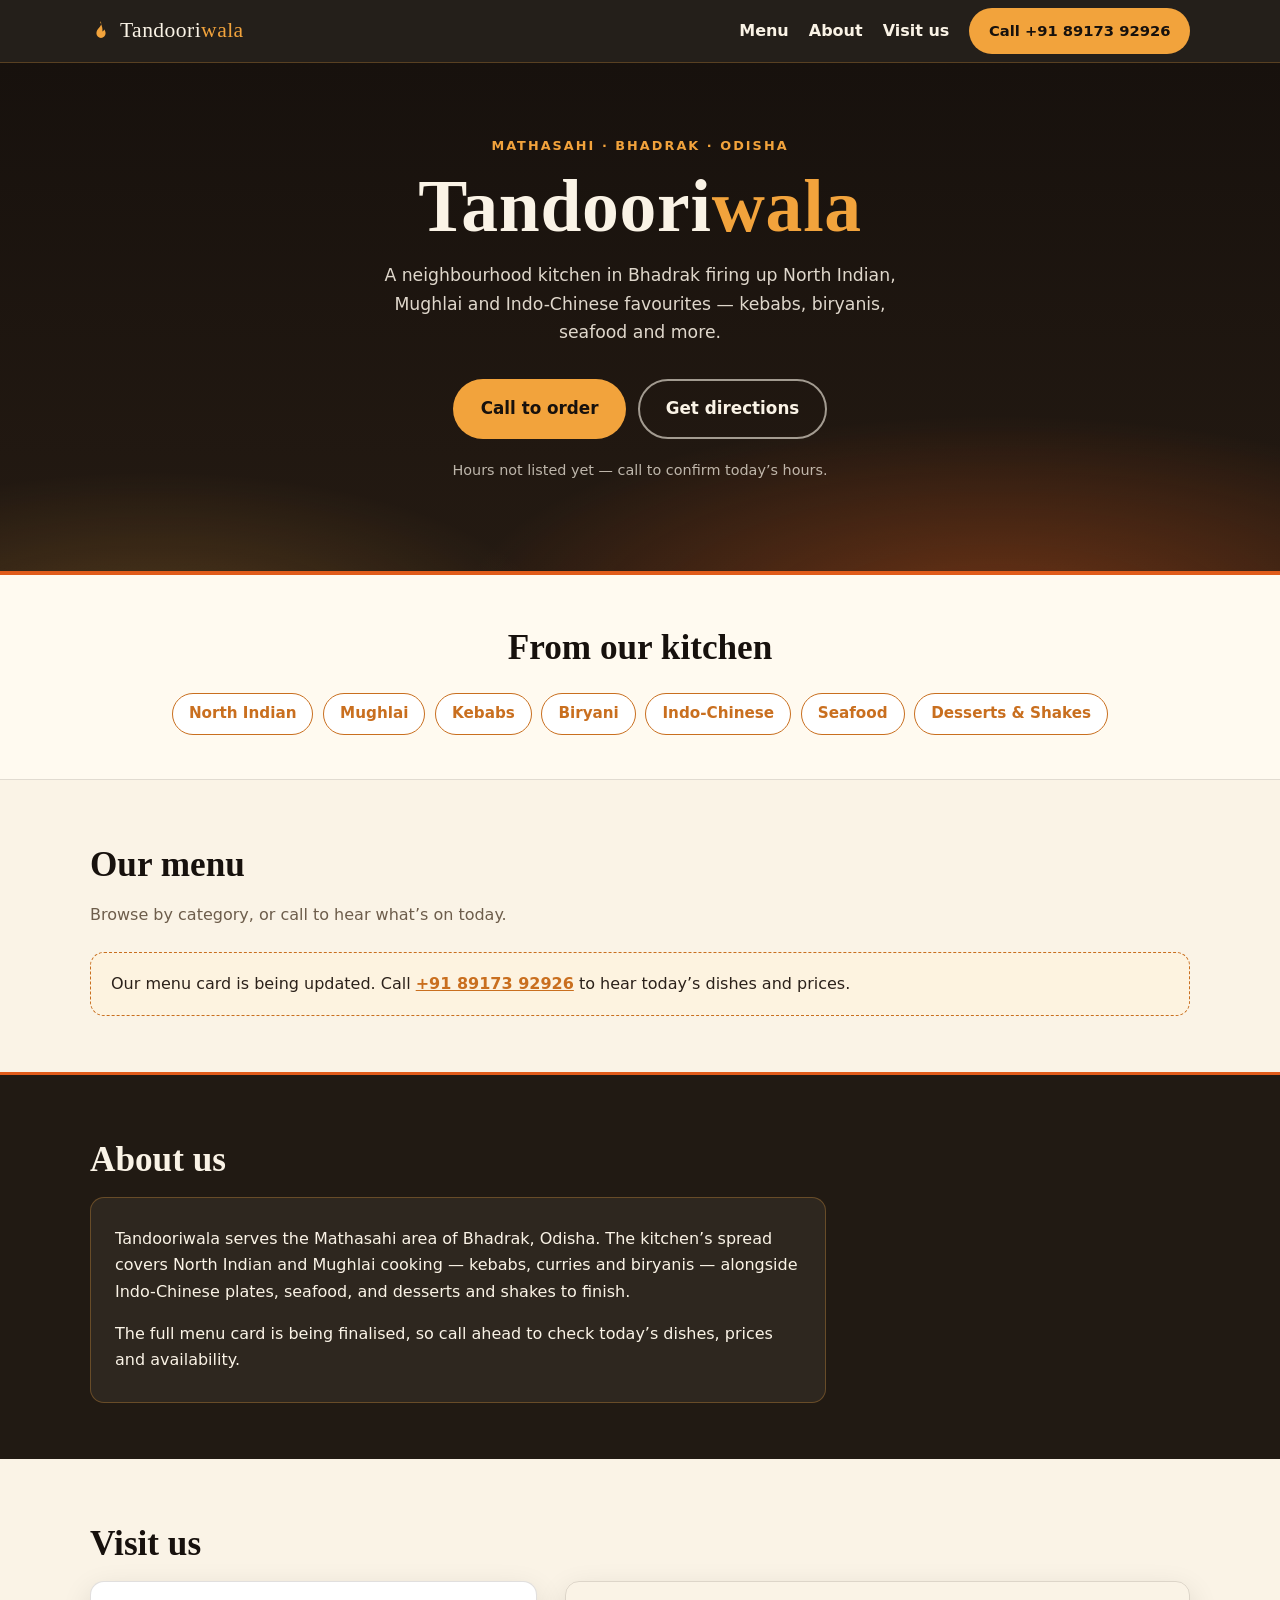
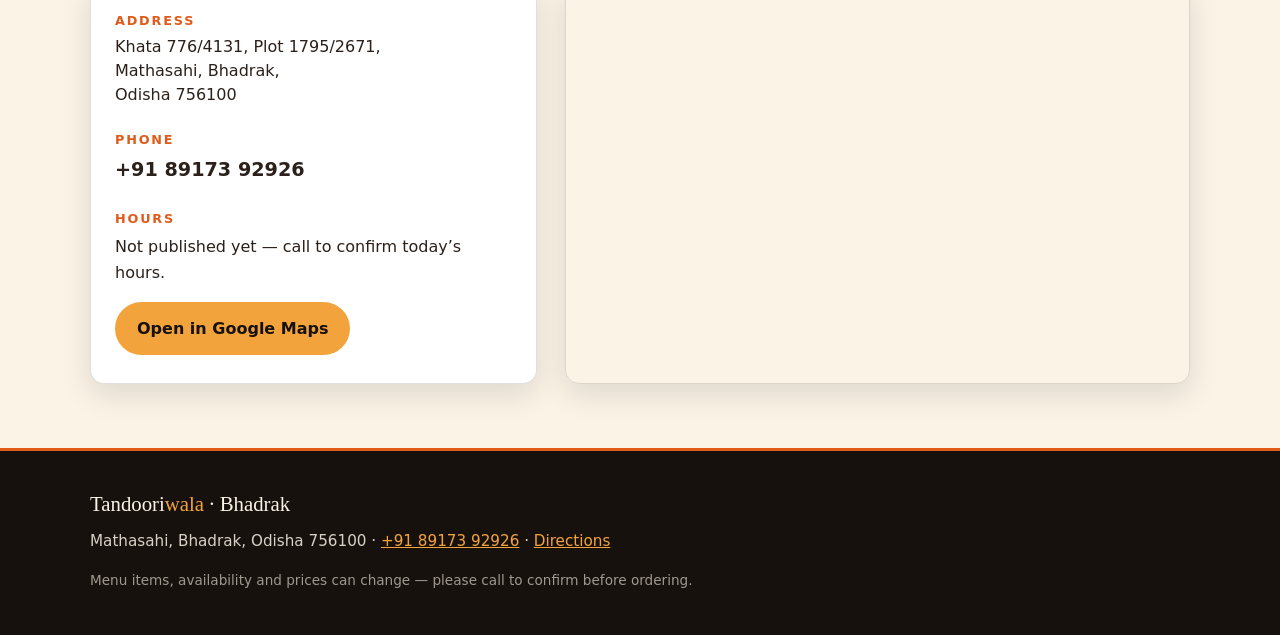
<file: index.html>
<!DOCTYPE html>
<html lang="en">
<head>
  <meta charset="utf-8">
  <meta name="viewport" content="width=device-width, initial-scale=1">
  <title>Tandooriwala, Bhadrak — North Indian, Mughlai &amp; Indo-Chinese Kitchen</title>
  <meta name="description" content="Tandooriwala in Mathasahi, Bhadrak, Odisha — a kitchen covering North Indian, Mughlai, kebabs, biryani, Indo-Chinese, seafood, desserts and shakes. Call +91 89173 92926 to order or confirm today's menu.">
  <meta name="theme-color" content="#17110d">
  <link rel="icon" type="image/svg+xml" href="assets/favicon.svg">

  <!-- Open Graph (no image yet: add og:image when owner photos are cleared for use) -->
  <meta property="og:type" content="restaurant">
  <meta property="og:title" content="Tandooriwala, Bhadrak">
  <meta property="og:description" content="North Indian, Mughlai, kebabs, biryani, Indo-Chinese and seafood in Mathasahi, Bhadrak, Odisha. Call +91 89173 92926.">

  <!-- Structured data: confirmed facts only. Add openingHours / priceRange only
       once the owner confirms them. -->
  <script type="application/ld+json">
  {
    "@context": "https://schema.org",
    "@type": "Restaurant",
    "name": "Tandooriwala",
    "telephone": "+918917392926",
    "address": {
      "@type": "PostalAddress",
      "streetAddress": "Khata 776/4131, Plot 1795/2671, Mathasahi",
      "addressLocality": "Bhadrak",
      "addressRegion": "Odisha",
      "postalCode": "756100",
      "addressCountry": "IN"
    },
    "geo": {
      "@type": "GeoCoordinates",
      "latitude": 21.0710483,
      "longitude": 86.4985218
    },
    "hasMap": "https://www.google.com/maps/place/Tandooriwala+Bhadrak/@21.0710483,86.4959469,17z/data=!3m1!4b1!4m6!3m5!1s0x3a1c0b6b63f53457:0xa54db3678b32640e!8m2!3d21.0710483!4d86.4985218!16s%2Fg%2F11xwbbs0dz"
  }
  </script>

  <link rel="stylesheet" href="css/site.css">
</head>
<body>

  <a class="skip-link" href="#main">Skip to content</a>

  <header class="site-header">
    <div class="container header-inner">
      <a class="wordmark" href="#top" aria-label="Tandooriwala, Bhadrak — back to top">
        <span class="wordmark-flame" aria-hidden="true">
          <svg viewBox="0 0 24 24" width="22" height="22" fill="none" aria-hidden="true">
            <path d="M12 2c.8 3.2-.6 4.9-2.1 6.5C8.2 10.2 7 12 7 14.5a5 5 0 0 0 10 0c0-1.6-.6-2.9-1.4-4.1-.5 1-1.2 1.7-2.1 2.1.5-2.7-.3-5.6-1.5-8.1-.3-.7-.6-1.5-1-2.4Z" fill="currentColor"/>
          </svg>
        </span>
        <span class="wordmark-text">Tandoori<em>wala</em></span>
      </a>

      <button class="nav-toggle" aria-expanded="false" aria-controls="site-nav">
        <span class="nav-toggle-bar"></span>
        <span class="nav-toggle-bar"></span>
        <span class="nav-toggle-bar"></span>
        <span class="visually-hidden">Menu</span>
      </button>

      <nav id="site-nav" class="site-nav" aria-label="Main">
        <ul>
          <li><a href="#menu">Menu</a></li>
          <li><a href="#about">About</a></li>
          <li><a href="#visit">Visit us</a></li>
        </ul>
        <a class="btn btn-primary btn-call-header" href="tel:+918917392926">
          Call&nbsp;+91&nbsp;89173&nbsp;92926
        </a>
      </nav>
    </div>
  </header>

  <main id="main">

    <!-- ============================== HERO ============================== -->
    <section class="hero" id="top" aria-labelledby="hero-title">
      <div class="container hero-inner">
        <p class="eyebrow">Mathasahi &middot; Bhadrak &middot; Odisha</p>
        <h1 id="hero-title" class="hero-title">Tandoori<em>wala</em></h1>
        <p class="hero-tagline">
          A neighbourhood kitchen in Bhadrak firing up North Indian, Mughlai
          and Indo-Chinese favourites &mdash; kebabs, biryanis, seafood and more.
        </p>
        <div class="hero-actions">
          <a class="btn btn-primary btn-lg" href="tel:+918917392926">Call to order</a>
          <a class="btn btn-ghost btn-lg" target="_blank" rel="noopener"
             href="https://www.google.com/maps/place/Tandooriwala+Bhadrak/@21.0710483,86.4959469,17z/data=!3m1!4b1!4m6!3m5!1s0x3a1c0b6b63f53457:0xa54db3678b32640e!8m2!3d21.0710483!4d86.4985218!16s%2Fg%2F11xwbbs0dz">
            Get directions
          </a>
        </div>
        <p class="hero-note">Hours not listed yet &mdash; call to confirm today&rsquo;s hours.</p>
      </div>
    </section>

    <!-- ============================ KITCHEN ============================= -->
    <section class="kitchen" aria-labelledby="kitchen-title">
      <div class="container">
        <h2 id="kitchen-title" class="section-title">From our kitchen</h2>
        <ul class="chip-row" role="list">
          <li class="chip">North Indian</li>
          <li class="chip">Mughlai</li>
          <li class="chip">Kebabs</li>
          <li class="chip">Biryani</li>
          <li class="chip">Indo-Chinese</li>
          <li class="chip">Seafood</li>
          <li class="chip">Desserts &amp; Shakes</li>
        </ul>
      </div>
    </section>

    <!-- ============================== MENU ============================== -->
    <section class="menu-section" id="menu" aria-labelledby="menu-title">
      <div class="container">
        <h2 id="menu-title" class="section-title">Our menu</h2>
        <p class="section-sub">Browse by category, or call to hear what&rsquo;s on today.</p>

        <!-- Controls are hidden by site.js until real items exist in menu-data.js -->
        <div class="menu-controls" hidden>
          <div class="chip-row" role="group" aria-label="Filter menu by category" id="menu-filters">
            <!-- filter chips rendered by js/site.js -->
          </div>
          <label class="menu-search">
            <span class="visually-hidden">Search the menu</span>
            <input type="search" id="menu-search-input" placeholder="Search dishes&hellip;">
          </label>
        </div>

        <div id="menu-list" class="menu-list" aria-live="polite">
          <!-- menu groups rendered by js/site.js -->
        </div>

        <p class="menu-note" id="menu-note">
          Our menu card is being updated. Call
          <a href="tel:+918917392926">+91&nbsp;89173&nbsp;92926</a>
          to hear today&rsquo;s dishes and prices.
        </p>
      </div>
    </section>

    <!-- ============================== ABOUT ============================= -->
    <section class="about" id="about" aria-labelledby="about-title">
      <div class="container">
        <h2 id="about-title" class="section-title">About us</h2>
        <div class="about-card">
          <!-- OWNER: replace this paragraph with the restaurant's own story
               once confirmed. Keep claims limited to confirmed facts. -->
          <p>
            Tandooriwala serves the Mathasahi area of Bhadrak, Odisha. The
            kitchen&rsquo;s spread covers North Indian and Mughlai cooking &mdash;
            kebabs, curries and biryanis &mdash; alongside Indo-Chinese plates,
            seafood, and desserts and shakes to finish.
          </p>
          <p>
            The full menu card is being finalised, so call ahead to check
            today&rsquo;s dishes, prices and availability.
          </p>
        </div>
      </div>
    </section>

    <!-- ============================== VISIT ============================= -->
    <section class="visit" id="visit" aria-labelledby="visit-title">
      <div class="container">
        <h2 id="visit-title" class="section-title">Visit us</h2>
        <div class="visit-grid">
          <div class="visit-card">
            <h3 class="visit-sub">Address</h3>
            <p class="visit-address">
              Khata 776/4131, Plot 1795/2671,<br>
              Mathasahi, Bhadrak,<br>
              Odisha 756100
            </p>
            <h3 class="visit-sub">Phone</h3>
            <p><a class="visit-phone" href="tel:+918917392926">+91 89173 92926</a></p>
            <h3 class="visit-sub">Hours</h3>
            <p>Not published yet &mdash; call to confirm today&rsquo;s hours.</p>
            <a class="btn btn-primary" target="_blank" rel="noopener"
               href="https://www.google.com/maps/place/Tandooriwala+Bhadrak/@21.0710483,86.4959469,17z/data=!3m1!4b1!4m6!3m5!1s0x3a1c0b6b63f53457:0xa54db3678b32640e!8m2!3d21.0710483!4d86.4985218!16s%2Fg%2F11xwbbs0dz">
              Open in Google Maps
            </a>
          </div>
          <div class="visit-map">
            <iframe
              title="Map showing the location of Tandooriwala in Mathasahi, Bhadrak"
              src="https://maps.google.com/maps?q=21.0710483,86.4985218&z=16&output=embed"
              loading="lazy" referrerpolicy="no-referrer-when-downgrade"
              allowfullscreen></iframe>
          </div>
        </div>
      </div>
    </section>

  </main>

  <footer class="site-footer">
    <div class="container footer-inner">
      <p class="footer-wordmark">Tandoori<em>wala</em> &middot; Bhadrak</p>
      <p class="footer-line">
        Mathasahi, Bhadrak, Odisha 756100 &middot;
        <a href="tel:+918917392926">+91 89173 92926</a> &middot;
        <a target="_blank" rel="noopener"
           href="https://www.google.com/maps/place/Tandooriwala+Bhadrak/@21.0710483,86.4959469,17z/data=!3m1!4b1!4m6!3m5!1s0x3a1c0b6b63f53457:0xa54db3678b32640e!8m2!3d21.0710483!4d86.4985218!16s%2Fg%2F11xwbbs0dz">Directions</a>
      </p>
      <p class="footer-note">
        Menu items, availability and prices can change &mdash; please call to
        confirm before ordering.
      </p>
    </div>
  </footer>

  <script src="js/menu-data.js"></script>
  <script src="js/site.js" defer></script>
</body>
</html>
</file>
<file: css/site.css>
/* Tandooriwala, Bhadrak — site styles
   Palette: charcoal / ember / saffron / cream. Mobile-first. */

:root {
  --charcoal-900: #17110d;
  --charcoal-800: #211a13;
  --charcoal-700: #2d231a;
  --ember: #e05b1a;
  --saffron: #f2a33c;
  --saffron-deep: #c96f1f;
  --cream: #faf3e6;
  --cream-100: #fffaf0;
  --ink: #2b211a;
  --ink-soft: #6d5d4b;
  --line: rgba(43, 33, 26, 0.14);
  --veg: #2f9e44;
  --radius: 14px;
  --shadow: 0 10px 30px rgba(23, 17, 13, 0.12);
  --font-display: Georgia, "Times New Roman", serif;
  --font-body: system-ui, -apple-system, "Segoe UI", Roboto, Arial, sans-serif;
}

* { box-sizing: border-box; }

html { scroll-behavior: smooth; }

body {
  margin: 0;
  font-family: var(--font-body);
  line-height: 1.65;
  color: var(--ink);
  background: var(--cream);
  -webkit-text-size-adjust: 100%;
}

img, iframe { max-width: 100%; }

.container {
  width: min(1100px, 100% - 2.5rem);
  margin-inline: auto;
}

.visually-hidden {
  position: absolute !important;
  width: 1px; height: 1px;
  margin: -1px; padding: 0; border: 0;
  clip: rect(0 0 0 0); clip-path: inset(50%);
  overflow: hidden; white-space: nowrap;
}

.skip-link {
  position: absolute;
  top: -100%;
  left: 1rem;
  z-index: 100;
  padding: 0.6rem 1rem;
  background: var(--saffron);
  color: var(--charcoal-900);
  font-weight: 700;
  border-radius: 0 0 10px 10px;
  text-decoration: none;
}
.skip-link:focus { top: 0; }

:focus-visible {
  outline: 3px solid var(--saffron);
  outline-offset: 3px;
  border-radius: 4px;
}

/* ------------------------------ Header ------------------------------ */

.site-header {
  position: sticky;
  top: 0;
  z-index: 50;
  background: rgba(23, 17, 13, 0.94);
  backdrop-filter: blur(8px);
  border-bottom: 1px solid rgba(242, 163, 60, 0.25);
}

.header-inner {
  display: flex;
  align-items: center;
  justify-content: space-between;
  gap: 1rem;
  min-height: 62px;
}

.wordmark {
  display: inline-flex;
  align-items: center;
  gap: 0.5rem;
  text-decoration: none;
  color: var(--cream);
}

.wordmark-flame { color: var(--saffron); display: inline-flex; }

.wordmark-text {
  font-family: var(--font-display);
  font-size: 1.35rem;
  letter-spacing: 0.02em;
  white-space: nowrap;
}
.wordmark-text em, .hero-title em, .footer-wordmark em {
  font-style: normal;
  color: var(--saffron);
}

.nav-toggle {
  display: inline-flex;
  flex-direction: column;
  justify-content: center;
  gap: 5px;
  width: 44px;
  height: 44px;
  padding: 10px;
  background: transparent;
  border: 1px solid rgba(250, 243, 230, 0.35);
  border-radius: 10px;
  cursor: pointer;
}
.nav-toggle-bar {
  display: block;
  width: 100%;
  height: 2px;
  background: var(--cream);
  border-radius: 2px;
}
.nav-toggle[aria-expanded="true"] .nav-toggle-bar:nth-child(1) { transform: translateY(7px) rotate(45deg); }
.nav-toggle[aria-expanded="true"] .nav-toggle-bar:nth-child(2) { opacity: 0; }
.nav-toggle[aria-expanded="true"] .nav-toggle-bar:nth-child(3) { transform: translateY(-7px) rotate(-45deg); }

.site-nav {
  position: absolute;
  top: 100%;
  left: 0;
  right: 0;
  display: none;
  background: var(--charcoal-800);
  border-bottom: 1px solid rgba(242, 163, 60, 0.25);
  padding: 0.75rem 1.25rem 1.25rem;
}
.site-nav.open { display: block; }

.site-nav ul {
  list-style: none;
  margin: 0 0 0.75rem;
  padding: 0;
  display: flex;
  flex-direction: column;
  gap: 0.25rem;
}
.site-nav ul a {
  display: block;
  padding: 0.65rem 0.5rem;
  color: var(--cream);
  text-decoration: none;
  font-weight: 600;
  border-radius: 8px;
}
.site-nav ul a:hover { color: var(--saffron); }

.btn {
  display: inline-block;
  padding: 0.7rem 1.25rem;
  border-radius: 999px;
  font-weight: 700;
  text-decoration: none;
  border: 2px solid transparent;
  cursor: pointer;
  text-align: center;
}
.btn-primary {
  background: var(--saffron);
  color: var(--charcoal-900);
}
.btn-primary:hover { background: #ffb85c; }
.btn-ghost {
  border-color: rgba(250, 243, 230, 0.6);
  color: var(--cream);
}
.btn-ghost:hover { border-color: var(--saffron); color: var(--saffron); }
.btn-lg { padding: 0.9rem 1.6rem; font-size: 1.05rem; }

/* ------------------------------- Hero ------------------------------- */

.hero {
  background:
    radial-gradient(60% 55% at 78% 108%, rgba(224, 91, 26, 0.38), transparent 70%),
    radial-gradient(45% 45% at 12% 112%, rgba(242, 163, 60, 0.22), transparent 70%),
    linear-gradient(180deg, var(--charcoal-900) 0%, #241a12 100%);
  color: var(--cream);
  text-align: center;
  padding: 4.5rem 0 5.5rem;
  border-bottom: 4px solid var(--ember);
}

.eyebrow {
  margin: 0 0 0.75rem;
  color: var(--saffron);
  font-weight: 700;
  text-transform: uppercase;
  letter-spacing: 0.16em;
  font-size: 0.8rem;
}

.hero-title {
  font-family: var(--font-display);
  font-size: clamp(2.6rem, 9vw, 4.6rem);
  line-height: 1.05;
  margin: 0 0 1rem;
  letter-spacing: 0.01em;
}

.hero-tagline {
  max-width: 34rem;
  margin: 0 auto 2rem;
  font-size: 1.08rem;
  color: rgba(250, 243, 230, 0.88);
}

.hero-actions {
  display: flex;
  flex-wrap: wrap;
  justify-content: center;
  gap: 0.75rem;
  margin-bottom: 1.25rem;
}

.hero-note {
  margin: 0;
  font-size: 0.9rem;
  color: rgba(250, 243, 230, 0.72);
}

/* ------------------------------ Kitchen ----------------------------- */

.kitchen {
  background: var(--cream-100);
  border-bottom: 1px solid var(--line);
  padding: 2.75rem 0;
}

.section-title {
  font-family: var(--font-display);
  font-size: clamp(1.6rem, 5vw, 2.2rem);
  margin: 0 0 0.5rem;
  color: var(--charcoal-900);
}

.kitchen .section-title { text-align: center; }

.chip-row {
  list-style: none;
  margin: 1rem 0 0;
  padding: 0;
  display: flex;
  flex-wrap: wrap;
  gap: 0.6rem;
  justify-content: center;
}

.chip {
  display: inline-block;
  padding: 0.45rem 1rem;
  border: 1.5px solid var(--saffron-deep);
  border-radius: 999px;
  color: var(--saffron-deep);
  background: #fff;
  font-weight: 600;
  font-size: 0.95rem;
}

/* ------------------------------- Menu ------------------------------- */

.menu-section { padding: 3.5rem 0; }

.section-sub {
  margin: 0 0 1.5rem;
  color: var(--ink-soft);
}

.menu-controls { margin-bottom: 1.75rem; }

.menu-controls .chip-row { justify-content: flex-start; margin-top: 0.75rem; }

.chip-btn {
  padding: 0.45rem 1rem;
  border: 1.5px solid var(--line);
  border-radius: 999px;
  background: #fff;
  color: var(--ink);
  font-weight: 600;
  font-size: 0.92rem;
  cursor: pointer;
}
.chip-btn:hover { border-color: var(--saffron-deep); }
.chip-btn[aria-pressed="true"] {
  background: var(--charcoal-800);
  border-color: var(--charcoal-800);
  color: var(--saffron);
}

.menu-search input {
  width: 100%;
  max-width: 22rem;
  padding: 0.65rem 1rem;
  border: 1.5px solid var(--line);
  border-radius: 10px;
  background: #fff;
  font-size: 1rem;
  color: var(--ink);
}
.menu-search input:focus-visible { outline-offset: 0; }

.menu-group { margin-bottom: 2.25rem; }

.menu-group-title {
  font-family: var(--font-display);
  font-size: 1.3rem;
  color: var(--charcoal-800);
  margin: 0 0 0.75rem;
  padding-bottom: 0.35rem;
  border-bottom: 2px solid var(--saffron);
  display: inline-block;
}

.menu-items { list-style: none; margin: 0; padding: 0; }

.menu-item {
  display: flex;
  align-items: baseline;
  gap: 0.75rem;
  padding: 0.8rem 0.25rem;
  border-bottom: 1px dashed var(--line);
}
.menu-item:last-child { border-bottom: 0; }

.menu-item-body { flex: 1; min-width: 0; }

.menu-item-name {
  font-weight: 700;
  color: var(--ink);
  display: inline-flex;
  align-items: center;
  gap: 0.45rem;
  flex-wrap: wrap;
}

.veg-mark {
  display: inline-block;
  width: 0.85rem;
  height: 0.85rem;
  border: 2px solid var(--veg);
  border-radius: 3px;
  position: relative;
  flex: none;
}
.veg-mark::after {
  content: "";
  position: absolute;
  inset: 0.18rem;
  border-radius: 50%;
  background: var(--veg);
}

.spice-tag {
  font-size: 0.72rem;
  font-weight: 700;
  text-transform: uppercase;
  letter-spacing: 0.06em;
  color: var(--ember);
  border: 1px solid currentColor;
  border-radius: 6px;
  padding: 0.05rem 0.35rem;
}

.menu-item-desc {
  margin: 0.15rem 0 0;
  font-size: 0.92rem;
  color: var(--ink-soft);
}

.menu-item-price {
  font-weight: 700;
  color: var(--charcoal-800);
  white-space: nowrap;
}

.menu-note {
  margin: 1.5rem 0 0;
  padding: 1.1rem 1.25rem;
  background: #fdf3e0;
  border: 1.5px dashed var(--saffron-deep);
  border-radius: var(--radius);
  color: var(--ink);
}
.menu-note a { color: var(--saffron-deep); font-weight: 700; }

.menu-empty { color: var(--ink-soft); }

/* ------------------------------- About ------------------------------ */

.about {
  background: var(--charcoal-800);
  color: var(--cream);
  padding: 3.5rem 0;
  border-top: 3px solid var(--ember);
}

.about .section-title { color: var(--cream); }

.about-card {
  max-width: 46rem;
  background: rgba(250, 243, 230, 0.06);
  border: 1px solid rgba(242, 163, 60, 0.3);
  border-radius: var(--radius);
  padding: 1.75rem 1.5rem;
}
.about-card p { margin: 0 0 1rem; }
.about-card p:last-child { margin: 0; }

/* ------------------------------- Visit ------------------------------ */

.visit { padding: 3.5rem 0 4rem; }

.visit-grid { display: grid; gap: 1.75rem; }

.visit-card {
  background: #fff;
  border: 1px solid var(--line);
  border-radius: var(--radius);
  box-shadow: var(--shadow);
  padding: 1.75rem 1.5rem;
}

.visit-sub {
  font-family: var(--font-body);
  font-size: 0.8rem;
  font-weight: 700;
  text-transform: uppercase;
  letter-spacing: 0.14em;
  color: var(--ember);
  margin: 1.4rem 0 0.25rem;
}
.visit-sub:first-child { margin-top: 0; }

.visit-card p { margin: 0 0 1rem; }

.visit-address { line-height: 1.5; }

.visit-phone {
  font-weight: 700;
  font-size: 1.2rem;
  color: var(--ink);
  text-decoration: none;
}
.visit-phone:hover { color: var(--saffron-deep); }

.visit-map {
  border-radius: var(--radius);
  overflow: hidden;
  border: 1px solid var(--line);
  box-shadow: var(--shadow);
  min-height: 300px;
}
.visit-map iframe {
  display: block;
  width: 100%;
  height: 100%;
  min-height: 300px;
  border: 0;
}

/* ------------------------------ Footer ------------------------------ */

.site-footer {
  background: var(--charcoal-900);
  color: rgba(250, 243, 230, 0.85);
  padding: 2.25rem 0 2.75rem;
  border-top: 3px solid var(--ember);
}

.footer-wordmark {
  font-family: var(--font-display);
  font-size: 1.3rem;
  color: var(--cream);
  margin: 0 0 0.5rem;
}

.footer-line { margin: 0 0 0.9rem; font-size: 0.95rem; }
.footer-line a { color: var(--saffron); }
.footer-note { margin: 0; font-size: 0.85rem; color: rgba(250, 243, 230, 0.6); }

/* ---------------------------- Breakpoints --------------------------- */

@media (min-width: 720px) {
  .nav-toggle { display: none; }
  .site-nav {
    position: static;
    display: flex;
    align-items: center;
    gap: 1.25rem;
    background: transparent;
    border: 0;
    padding: 0;
  }
  .site-nav ul {
    flex-direction: row;
    gap: 1.25rem;
    margin: 0;
  }
  .site-nav ul a { padding: 0.25rem 0; }
  .btn-call-header { padding: 0.55rem 1.1rem; font-size: 0.92rem; }

  .visit-grid { grid-template-columns: minmax(280px, 5fr) 7fr; align-items: stretch; }
  .visit-map, .visit-map iframe { min-height: 100%; }
}
</file>
